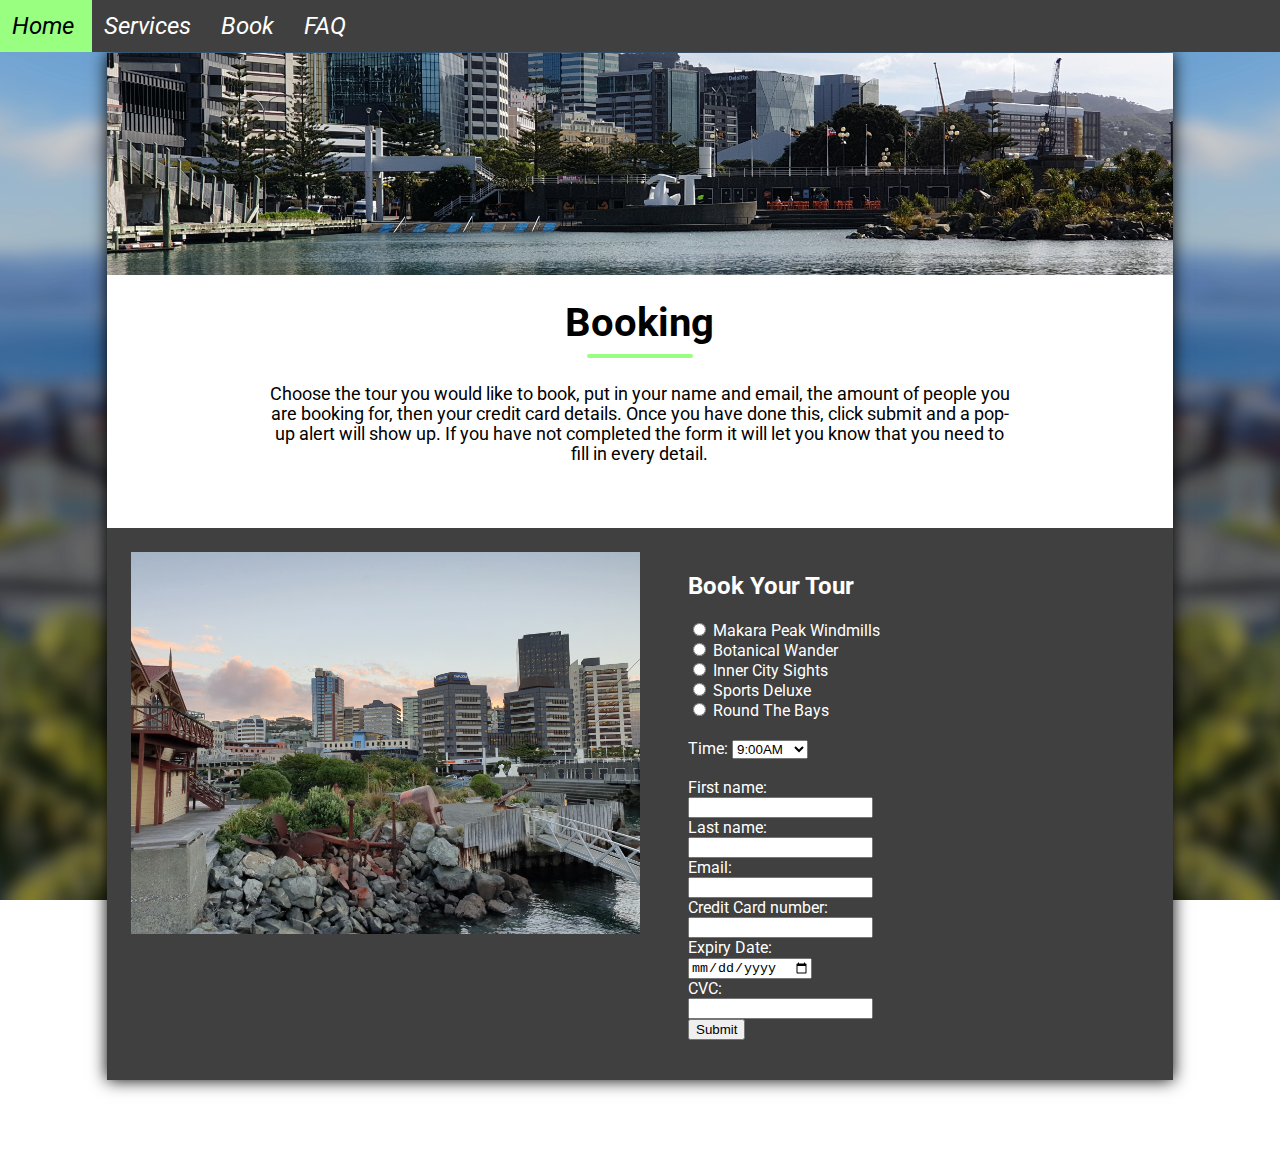
<file: customerbooking.html>
<!DOCTYPE html> 
<html>
<head>
    <title>Booking</title>
    <style></style>
    <link rel="stylesheet" href="style.css" >
    <link rel="stylesheet" href="https://cdnjs.cloudflare.com/ajax/libs/font-awesome/4.7.0/css/font-awesome.min.css">
    <link href="https://fonts.googleapis.com/css?family=Roboto:400,700,900,900i" rel="stylesheet">
    <meta charset="UTF-8">
    <meta name="description" content="Tours"> 
    <meta name="author" content="Jeremy Welsh">
    <meta name="viewport" content="width=device-width, initial-scale=1.0">
    <script src="myscripts.js"></script>
</head>
   
<body>
    <nav id="navBar" class="col-12">
        <a href="index.html">Home&nbsp;
        </a>
        <a href="services.html">Services&nbsp;
        </a>
        <a href="customerbooking.html">Book&nbsp;
        </a>
        <a href="faq.html">FAQ&nbsp;
        </a>
    </nav>
    
    <div id="Wrapper" class="col-10">
        <img src="waterfront.jpg" id="bannerimg" alt="WaterFront" class="col-12">
        <section id="top">
            <h1>Booking</h1>
            <hr>
            <p>
                Choose the tour you would like to book, put in your name and email, the amount of people you are booking for, then your credit card details. Once you have done this, click submit and a pop-up alert will show up. If you have not completed the form it will let you know that you need to fill in every detail.
            </p>
        </section>
        
        <section id="bookBoxes" class="col-12">
            <section class="col-12 boxBook" >
               <img src="afternoon%20waterfront.jpg" id="bannerimg" alt="WaterfrontPhoto" class="col-6">
               <form name="bookingForm" class="col-6 bookingForm" action="javascript:void(0);" onSubmit="return submitForm()">
                    <h2>Book Your Tour</h2>
                    <!-- choose trip radio buttons -->
                    <input type="radio" id="tour1" name="tour" value="tour1">
                    <label for="tour1">Makara Peak Windmills</label><br>
                    <input type="radio" id="tour2" name="tour" value="tour2">
                    <label for="tour2">Botanical Wander</label><br>
                    <input type="radio" id="tour3" name="tour" value="tour3">
                    <label for="tour3">Inner City Sights</label><br>
                    <input type="radio" id="tour4" name="tour" value="tour4">
                    <label for="tour4">Sports Deluxe</label><br>
                    <input type="radio" id="tour5" name="tour" value="tour5">
                    <label for="tour5">Round The Bays</label><br><br>
                   <!-- time form -->
                   <label for="time">Time: </label>
                    <select name="times" id="times">
                        <option value="9am"> 9:00AM</option>
                        <option value="12pm">12:00PM</option>
                        <option value="3pm"> 3:00PM</option>
                        <option value="6pm"> 6:00PM</option>
                    </select><br><br>
                   <!-- name forms -->
                    <label for="firstname">First name:</label><br>
                    <input type="text" id="firstname" name="firstname"><br>
                    <label for="lastname">Last name:</label><br>
                    <input type="text" id="lastname" name="lastname"><br>
                   <!-- email form -->
                    <label for="email">Email:</label><br>
                    <input type="email" id="email" name="email"><br>
                   <!-- credit card forms -->
                    <label for="ccn">Credit Card number:</label><br>
                    <input type="text" id="ccn" name="ccn"><br>
                    <label for="expiry">Expiry Date:</label><br>
                    <input type="date" id="expiry" name="expiry"><br>
                    <label for="cvc">CVC:</label><br>
                    <input type="password" id="cvc" name="cvc"><br>
                   <button type="submit" value="submit">Submit</button>      
                </form>
            </section>
        </section>
    </div>
    
    
    
    <footer class="col-12">
        <a class="fa fa-twitter linkfooter" href="https://twitter.com/"> Twitter</a>
        <a class="fa fa-facebook linkfooter" href="https://www.facebook.com/"> Facebook</a>
    </footer>
</body>
</html>
</file>
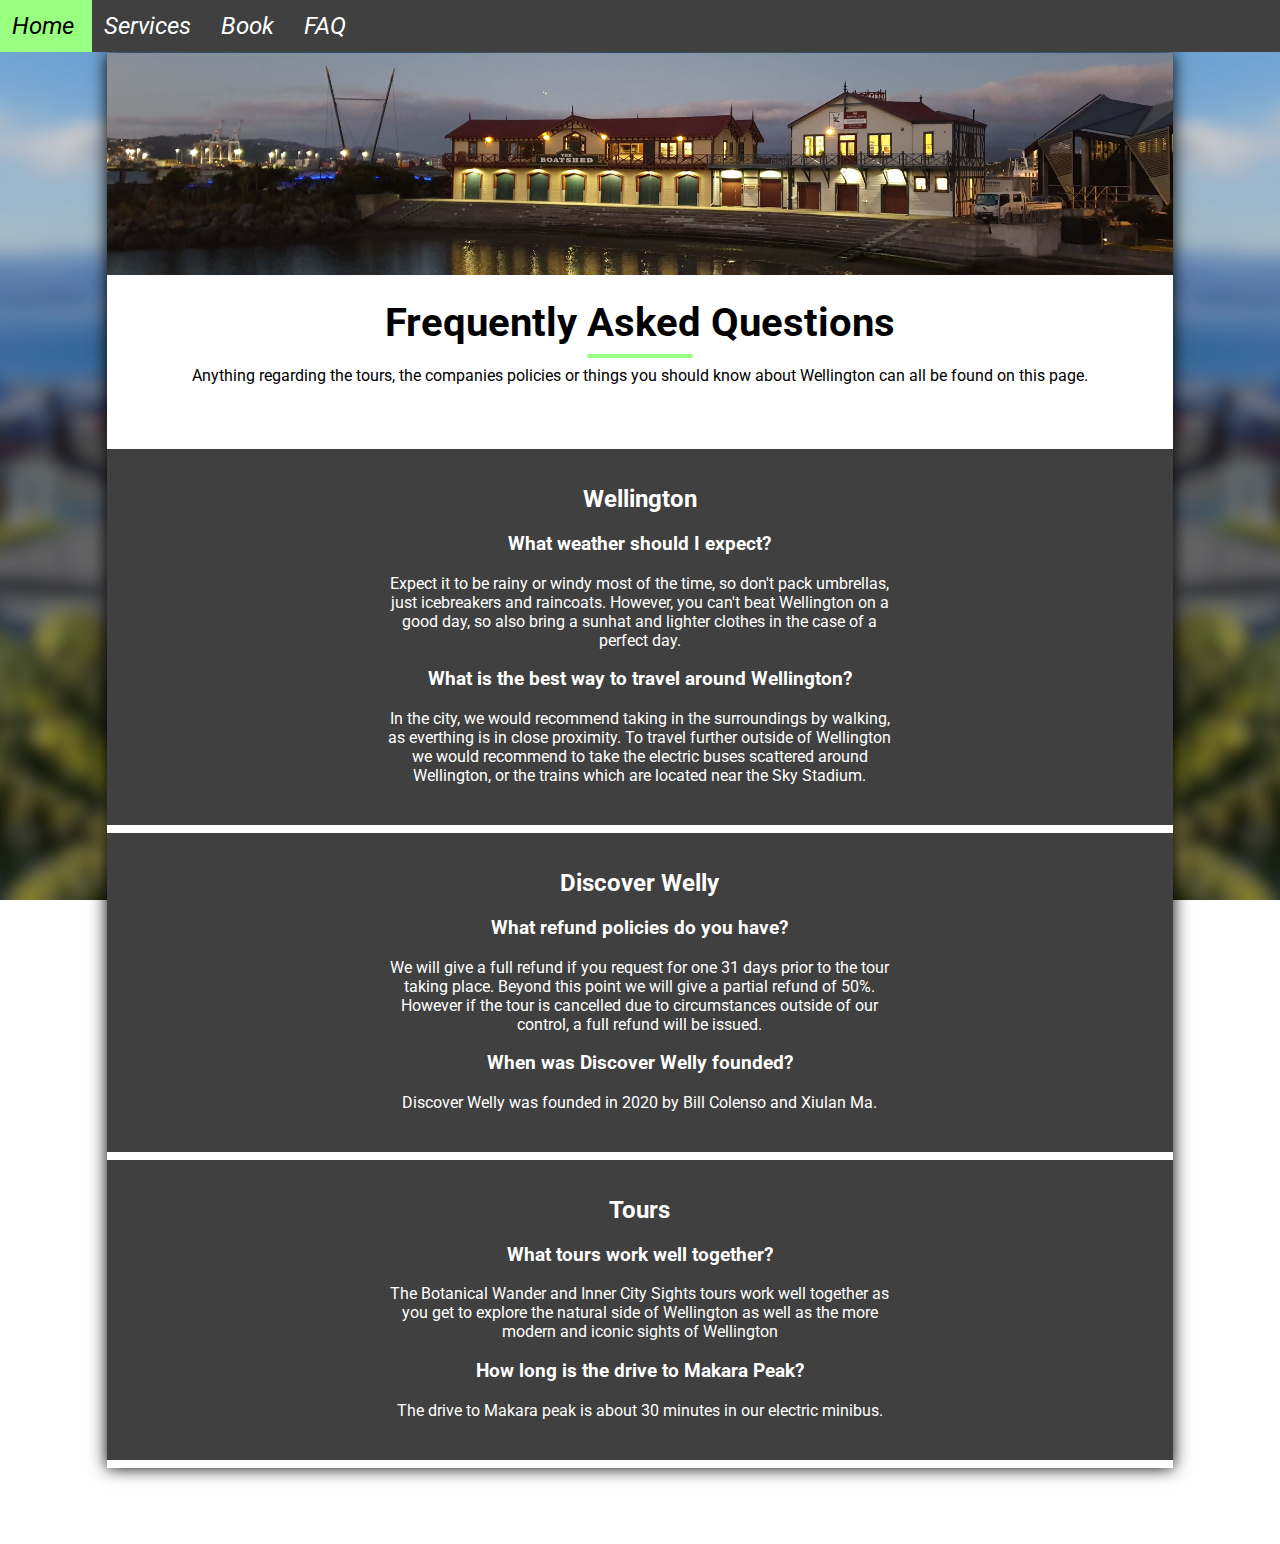
<file: faq.html>
<!DOCTYPE html> 
<html>
<head>
    <title>Frequently Asked Questions</title>
    <style></style>
    <link rel="stylesheet" href="style.css" >
    <link rel="stylesheet" href="https://cdnjs.cloudflare.com/ajax/libs/font-awesome/4.7.0/css/font-awesome.min.css">
    <link href="https://fonts.googleapis.com/css?family=Roboto:400,700,900,900i" rel="stylesheet">
    <meta charset="UTF-8">
    <meta name="description" content="Tours"> 
    <meta name="author" content="Jeremy Welsh">
    <meta name="viewport" content="width=device-width, initial-scale=1.0">
</head>
   
<body>
    <nav id="navBar" class="col-12">
        <a href="index.html">Home&nbsp;
        </a>
        <a href="services.html">Services&nbsp;
        </a>
        <a href="customerbooking.html">Book&nbsp;
        </a>
        <a href="faq.html">FAQ&nbsp;
        </a>
    </nav>
    
    <div id="Wrapper" class="col-10">
        <img src="night%20waterfront.jpg" id="bannerimg" alt="CableCarImage" class="col-12">
        
        <section id="top">
            <h1>Frequently Asked Questions</h1>
            <hr>
            Anything regarding the tours, the companies policies or things you should know about Wellington can all be found on this page.
        </section>
        
        <section id="indexBoxes" class="col-12">
            <section class="col-12 faqBox" >
                <div class="textfaq">
                <h2>Wellington</h2>
                <h3>What weather should I expect?</h3>
                Expect it to be rainy or windy most of the time, so don't pack umbrellas, just icebreakers and raincoats. However, you can't beat Wellington on a good day, so also bring a sunhat and lighter clothes in the case of a perfect day.
                <h3>What is the best way to travel around Wellington?</h3>
                In the city, we would recommend taking in the surroundings by walking, as everthing is in close proximity. To travel further outside of Wellington we would recommend to take the electric buses scattered around Wellington, or the trains which are located near the Sky Stadium.
                </div>
            </section>
            
            <section class="col-12 faqBox" >
                <div class="textfaq">
                <h2>Discover Welly</h2>
                <h3>What refund policies do you have?</h3>
                We will give a full refund if you request for one 31 days prior to the tour taking place. Beyond this point we will give a partial refund of 50%. However if the tour is cancelled due to circumstances outside of our control, a full refund will be issued.
                <h3>When was Discover Welly founded?</h3>
                Discover Welly was founded in 2020 by Bill Colenso and Xiulan Ma.
                </div>
            </section>
            
            <section class="col-12 faqBox" >
                <div class="textfaq">
                    <h2>Tours</h2>
                    <h3>What tours work well together?</h3>
                    The Botanical Wander and Inner City Sights tours work well together as you get to explore the natural side of Wellington as well as the more modern and iconic sights of Wellington
                    <h3>How long is the drive to Makara Peak?</h3>
                    The drive to Makara peak is about 30 minutes in our electric minibus.
                </div>
                
            </section>
        </section>
        

    </div>
    
    
    
    <footer class="col-12">
        <a class="fa fa-twitter linkfooter" href="https://twitter.com/"> Twitter</a>
        <a class="fa fa-facebook linkfooter" href="https://www.facebook.com/"> Facebook</a>
    </footer>
</body>
</html>
</file>
<file: style.css>
*{box-sizing: border-box;}
.col-1{width:8.33%;}
.col-2{width:16.66%;}
.col-3{width:25%;}
.col-4{width:33.33%;}
.col-5{width:41.66%;}
.col-6{width:50%;}
.col-7{width:58.33%;}
.col-8{width:66.66%;}
.col-9{width:75%;}
.col-10{width:83.33%;}
.col-11{width:91.66%;}
.col-12{width:100%;}


/*-------------- main styles -----------*/

html{
    font-family: 'Roboto', sans-serif;
    color: black;
    font-size: 1em;
}

body{
    background-image: url(background%20test40sat.png);
    background-attachment: fixed;
    background-position: center;
    background-repeat: no-repeat;
    background-size: cover;
    margin:0; 
}

/* ----------- font types ---------*/

h1{
    font-size: 2.5em;
    
}
h2{
    font-size: 1.5em;     
}
/* ------------ nav bar --------------*/

nav{
    top: 0;
    
    background-color: #404040 ;
    display: block;
    font-size: 1.5em;
    position: fixed;
    font-style: italic;  
    float:left;
    transition: top 0.5s;
}

#navBar a{
    color: White;
    text-decoration: none;
    float: left;
    display: block;
    text-align: center;
    padding-top: 0.5em;
    padding-bottom: 0.5em;
    padding-left: 0.5em;
    padding-right: 0.5em;
}

#navBar a:hover {
    background-color: #99ff80;
    color: black;
}


/* ---------all wrapper related styles ---------------*/

#Wrapper{
    overflow: hidden;
    box-shadow: 0 0 1em black;
    margin-top: 3.3em;
    display: block;
    margin-left: auto;
    margin-right: auto;
    background-color: white;
    height:100%;
    
}

 /* banner img */
#bannerimg{
	
}

/* -------------------------------------index styles ------------------- */

/*  ----------- top text box  ------*/
#top{
    text-align: center;
    margin-bottom: 4em;
}
#top h1{
    font-size: 2.5em;
    margin-top:0.5em;
    margin-bottom:0.1em;
}

#top hr{
    border: 2px solid #99ff80;
    border-radius: 2px;
    width:10%;
    box-shadow: 0 10em 10em -10em black;
}
#top p{
    font-size: 1.1em;
    margin-top: 1.5em;
    margin-left:auto;
    margin-right:auto;
    width: 70%;
}
/*-------------- bottom boxes --------------- */
#indexBoxes{
    background-color: #404040;
}

.boxl{
    background-color: #404040;
    padding: 1.5em;
    padding-right: 0.75em;
    float:left;
    color: white;
}
.boxr{
    background-color: #404040;
    padding: 1.5em;
    padding-left: 0.75em;
    float:left;
    color: white;
}
.boxb{
    background-color: #404040;
    padding: 1.5em;
    padding-bottom: 2.5em;
    float:left;
    color: white;
}


a{
    color: White;
    text-decoration: none;
    display: block;
    text-align: center;
}
a:hover {
    color: #99ff80;
}

footer{
    float: none;
    text-align: center;
    font-size: 1.5em;
    padding-top: 1em;
    padding-bottom: 1em;
}

/*----------------------Booking Page---------------------*/

#bookboxes{
    background-color: #404040;
}

.boxBook{
     background-color: #404040;
    padding: 1.5em;
    padding-bottom: 2.5em;
    float:left;
    color: white;
}
.bookingForm{
    padding-left: 3em;
    float:right;
}


/*---------------------services page ---------------------------*/

.serviceBox{
    background-color: #404040;
    padding: 1.5em;
    padding-bottom: 1.5em;
    float:left;
    color: white;
    margin-bottom:0.5em
}
#serviceimg{
    float:left;
    
}
#serviceText{
    float:left;

}
.tourName{
    font-size: 2em;
    margin:0;
    padding:0.5em;
}
#bio{
    padding:1em;
    float:left;
}
#otherInfo{
    padding:1em;
    float:left;
}

/*----------------------- tables -----------------------*/

table, td {
    border: 1px solid White;
    border-collapse: collapse;
}
td {
    width:50%;
    text-align:center;
}

#tourGuides{
    padding: 2em;
    text-align:center;
}
#tourGuides h2{
    margin-bottom: 0.25em;
}
#tourGuides hr{
    border: 2px solid #99ff80;
    border-radius: 2px;
    width:20%;
    box-shadow: 0 10em 10em -10em black;
}


/* -------------------------- faq--------------------*/


.faqBox{
    text-align: center;
    background-color: #404040;
    padding: 1em;
    padding-bottom: 1.5em;
    float:left;
    color: white;
    margin-bottom:0.5em
}
.textfaq{
    width:50%;
    margin:auto;
    padding-top:0em;
    padding-bottom:1em;
}
</file>
